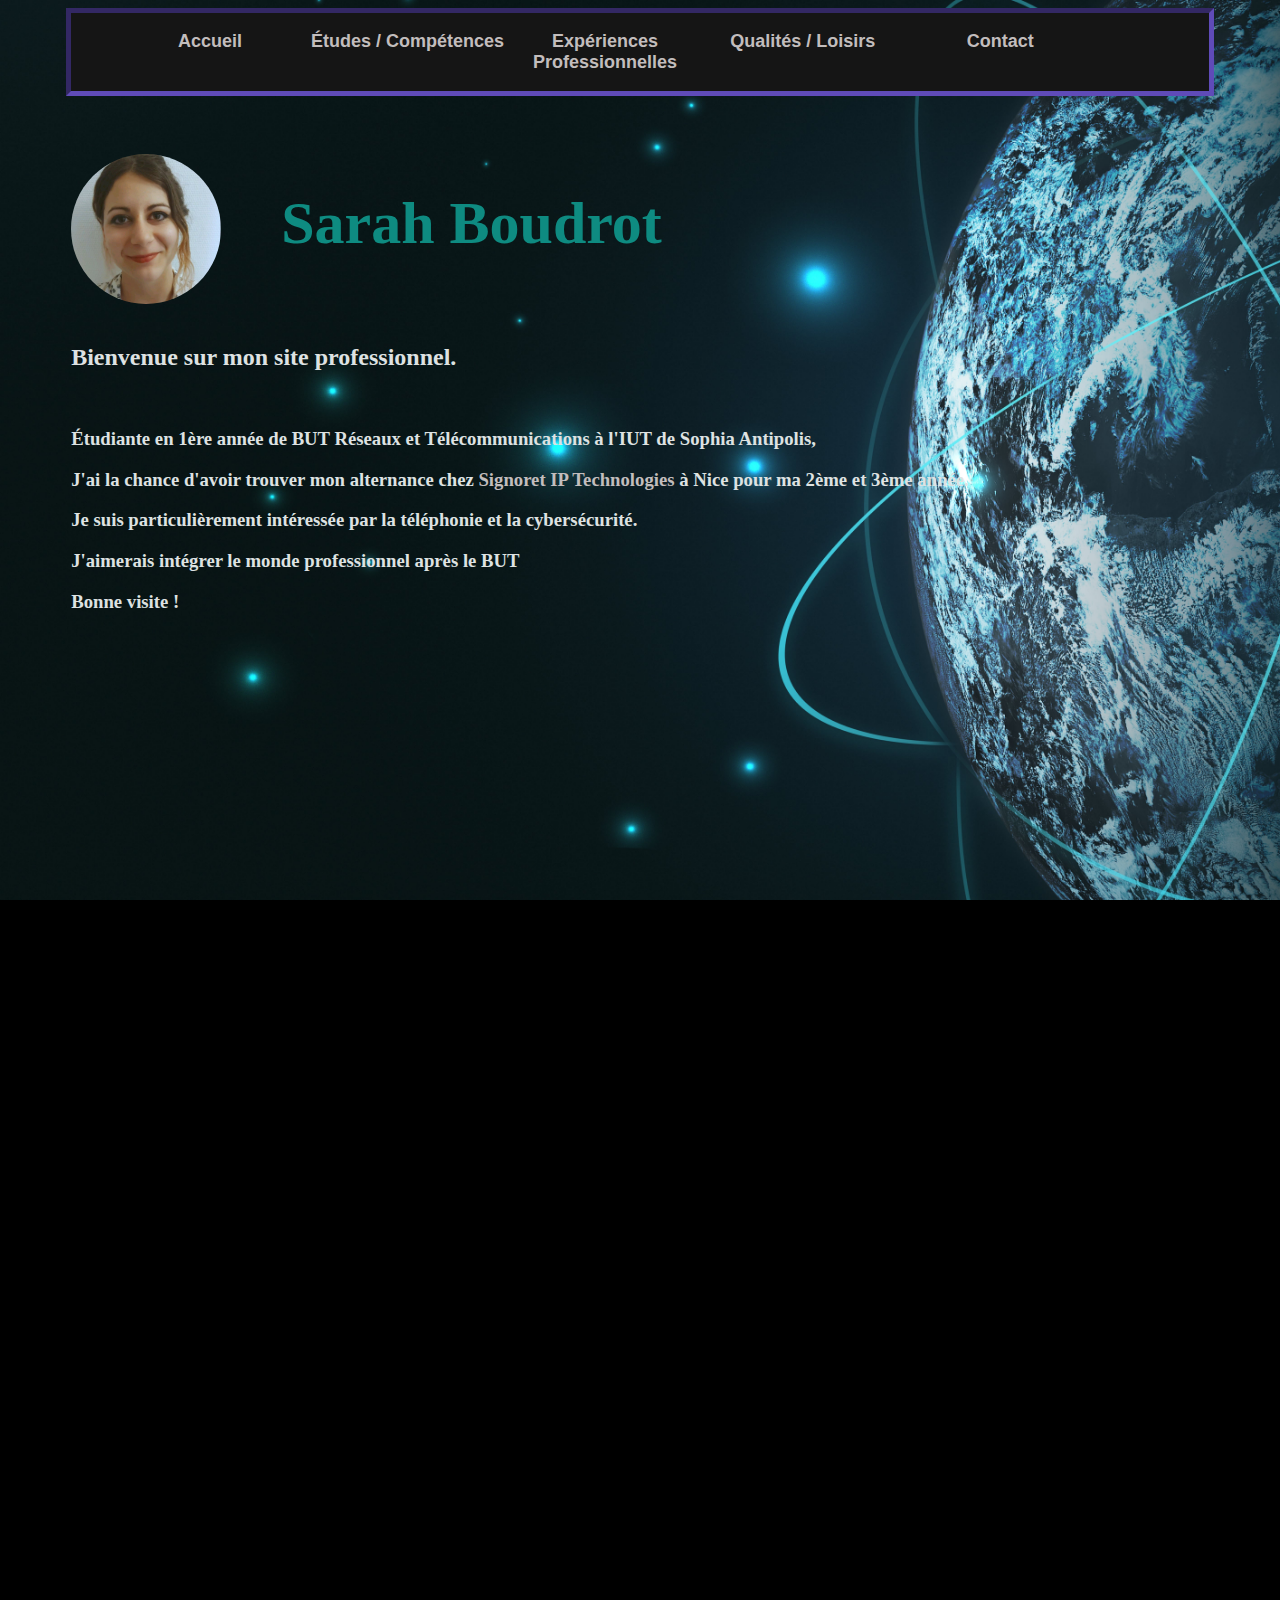
<file: index.html>
<!DOCTYPE html>
<html lang="fr">
<head>
<meta charset="utf-8" />
<link rel="stylesheet" href="page1.css" />
<title>Sarah_Boudrot</title>
</head>

<body>
<nav>
	<ul>
	    <li><a href="index.html">Accueil</a></li>
	    <li><a href="page2.html">Études / Compétences </a></li>
	    <li><a href="page3.html">Expériences Professionnelles</a></li>
	    <li><a href="page4.html">Qualités / Loisirs</a></li>
	    <li><a href="page5.html">Contact</a></li>
	</ul> 
</nav>
<br>
<div><h1><img src="sarah.jpg" alt="" />&emsp;Sarah Boudrot</h1>
<h2>Bienvenue sur mon site professionnel.</h2>
<br>
<h3>Étudiante en 1ère année de BUT Réseaux et Télécommunications à l'IUT de Sophia Antipolis,</h3>
<h3>J'ai la chance d'avoir trouver mon alternance chez <a id='signoret' href="http://www.signoret.fr/">Signoret IP Technologies</a> à Nice pour ma 2ème et 3ème année.</h3>
<h3>Je suis particulièrement intéressée par la téléphonie et la cybersécurité.</h3>
<h3>J'aimerais intégrer le monde professionnel après le BUT</h3>
<h3>Bonne visite ! </h3></div>
<div style="width:100%;height:0;padding-bottom:100%;position:relative;"><iframe src="https://giphy.com/embed/QWFP5vFLojlXuLtwl6" width="100%" height="100%" style="position:absolute" frameBorder="0" class="giphy-embed" allowFullScreen></iframe></div><p><a href="https://giphy.com/gifs/loop-gif-art-jupiter-QWFP5vFLojlXuLtwl6"></a></p>
	
</body>

</html>
</file>
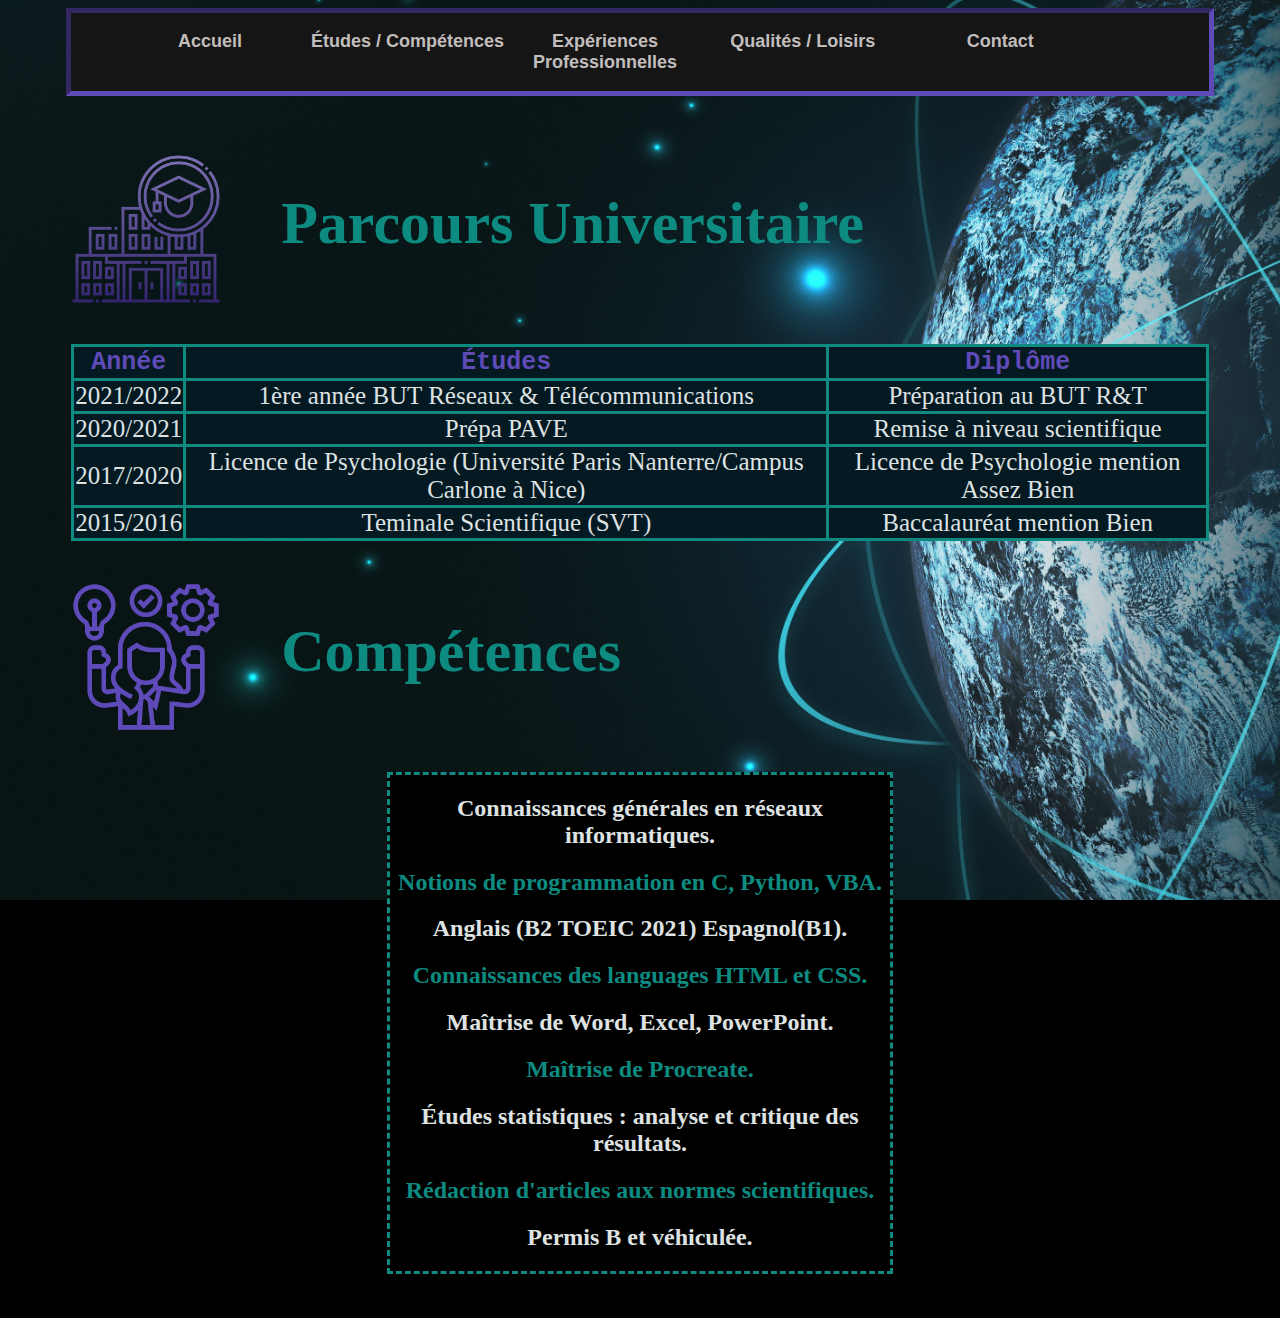
<file: page2.html>
<!DOCTYPE html>
<html lang="fr">
<head>
<meta charset="utf-8" />
<link rel="stylesheet" href="page2.css" />
<title>Sarah_Boudrot</title>
</head>

<body>
<nav>
	<ul>
	    <li><a href="page1.html">Accueil</a></li>
	    <li><a href="page2.html">Études / Compétences </a></li>
	    <li><a href="page3.html">Expériences Professionnelles</a></li>
	    <li><a href="page4.html">Qualités / Loisirs</a></li>
	    <li><a href="page5.html">Contact</a></li>
	</ul> 
</nav>
<br>
<div><h1><img src="universite.png" alt="icone_université" />&emsp;Parcours Universitaire</h1>
    <table>
        <tr id=firstlign>
            <td>Année</td>
            <td>Études</td>
            <td>Diplôme</td>
        
        <tr>
            <td>2021/2022</td>
            <td>1ère année BUT Réseaux & Télécommunications </td>
            <td>Préparation au BUT R&T</td>
        </tr>
        <tr >
            <td>2020/2021</td>
            <td>Prépa PAVE </td>
            <td>Remise à niveau scientifique </td>
        </tr>
        <tr>
            <td>2017/2020</td>
            <td>Licence de Psychologie  (Université Paris Nanterre/Campus Carlone à Nice) </td>
            <td>Licence de Psychologie mention Assez Bien</td>

        </tr>
        <tr>
            <td>2015/2016</td>
            <td>Teminale Scientifique (SVT) </td>
            <td>Baccalauréat mention Bien </td>
            
        </tr>
     </table>
<h1><img src="competence.png" alt="icone_competences" />&emsp;Compétences</h1>

<div id="menu"><h2> Connaissances générales en réseaux informatiques.</h2>
    <h2 class=pair>Notions de programmation en C, Python, VBA.</h2>

    <h2>Anglais (B2 TOEIC 2021) Espagnol(B1). <br></h2>
    
    <h2 class=pair>Connaissances des languages HTML et CSS.<br></h2>
    
    <h2>Maîtrise de Word, Excel, PowerPoint.<br></h2>
    
    <h2 class=pair>Maîtrise de Procreate.<br></h2>
    
    <h2>Études statistiques : analyse et critique des résultats.<br></h2>
    
    <h2 class=pair>Rédaction d'articles aux normes scientifiques.<br></h2>
    
    <h2>Permis B et véhiculée.</h2></div>

   <br>
   <br>
</div>
</body>

</html>
</file>
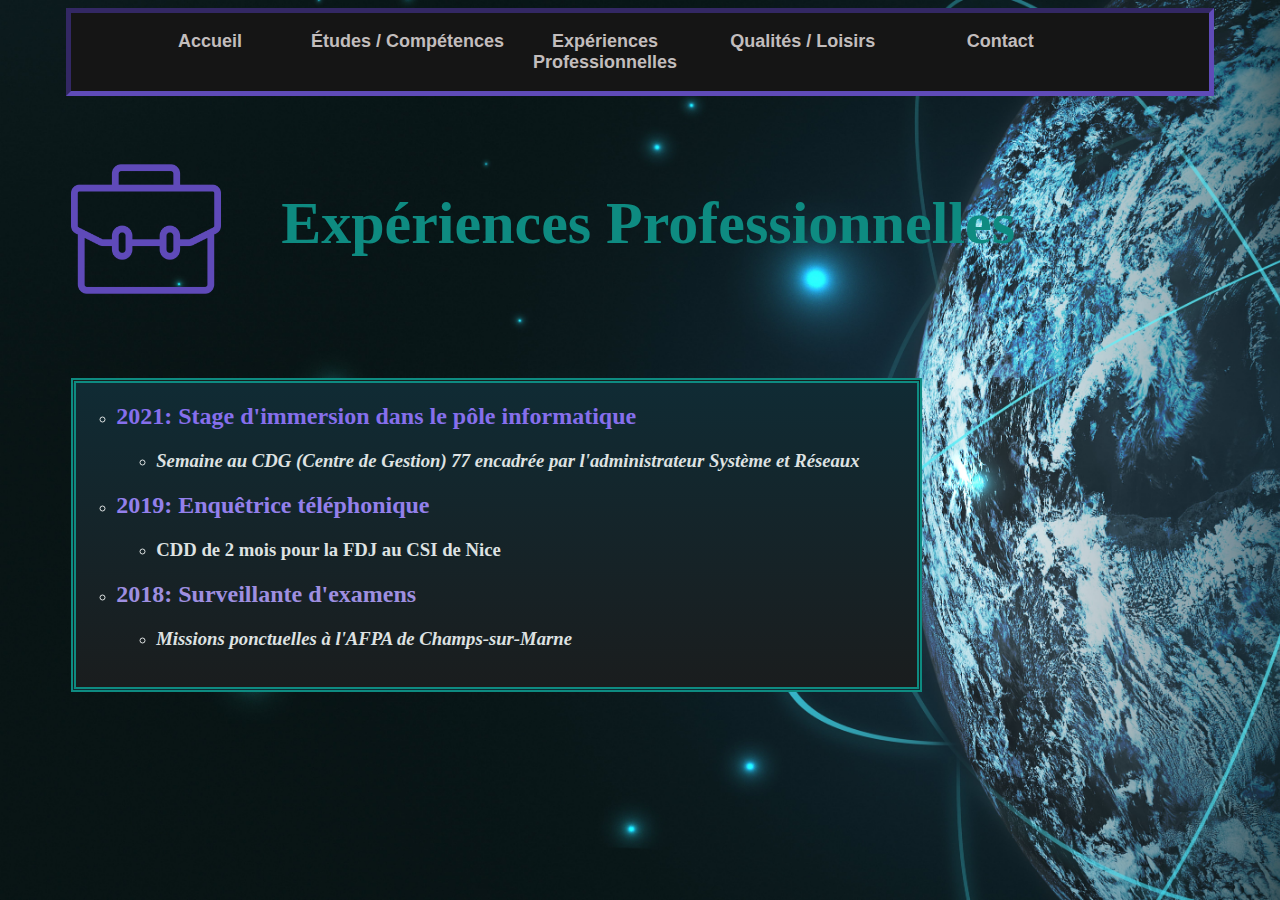
<file: page3.html>
<!DOCTYPE html>
<html lang="fr">
<head>
<meta charset="utf-8" />
<link rel="stylesheet" href="page3.css" />
<title>Sarah_Boudrot</title>
</head>

<body>
<nav>
	<ul>
	    <li><a href="index.html">Accueil</a></li>
	    <li><a href="page2.html">Études / Compétences </a></li>
	    <li><a href="page3.html">Expériences Professionnelles</a></li>
	    <li><a href="page4.html">Qualités / Loisirs</a></li>
	    <li><a href="page5.html">Contact</a></li>
	</ul> 
</nav>
<br>
<div><h1><img src="emploi.png" alt="icone_cartable" />&emsp;Expériences Professionnelles</h1>
    <br>
<table>
    <ul id="emploi">

              <li><h2 id="liste">2021: Stage d'immersion dans le pôle informatique </h2></li>
                  <ul>
                      <li class="ssliste"><h3>Semaine au CDG (Centre de Gestion) 77 encadrée par l'administrateur Système et Réseaux</h3></li>
                  </ul>
    <li><h2 id="liste2">2019: Enquêtrice téléphonique</li></h2>
    <ul>
        <li id="ssliste"><h3>CDD de 2 mois pour la FDJ au CSI de Nice</li></h3>
    </ul>
    <li><h2 id="liste3">2018: Surveillante d'examens</h2></li>
    <ul>
         <li class="ssliste"><h3>Missions ponctuelles à l'AFPA de Champs-sur-Marne</li></h3>
    </ul>
    <br>
  </table>
</div>
<br>
<br>
</body>

</html>
</file>
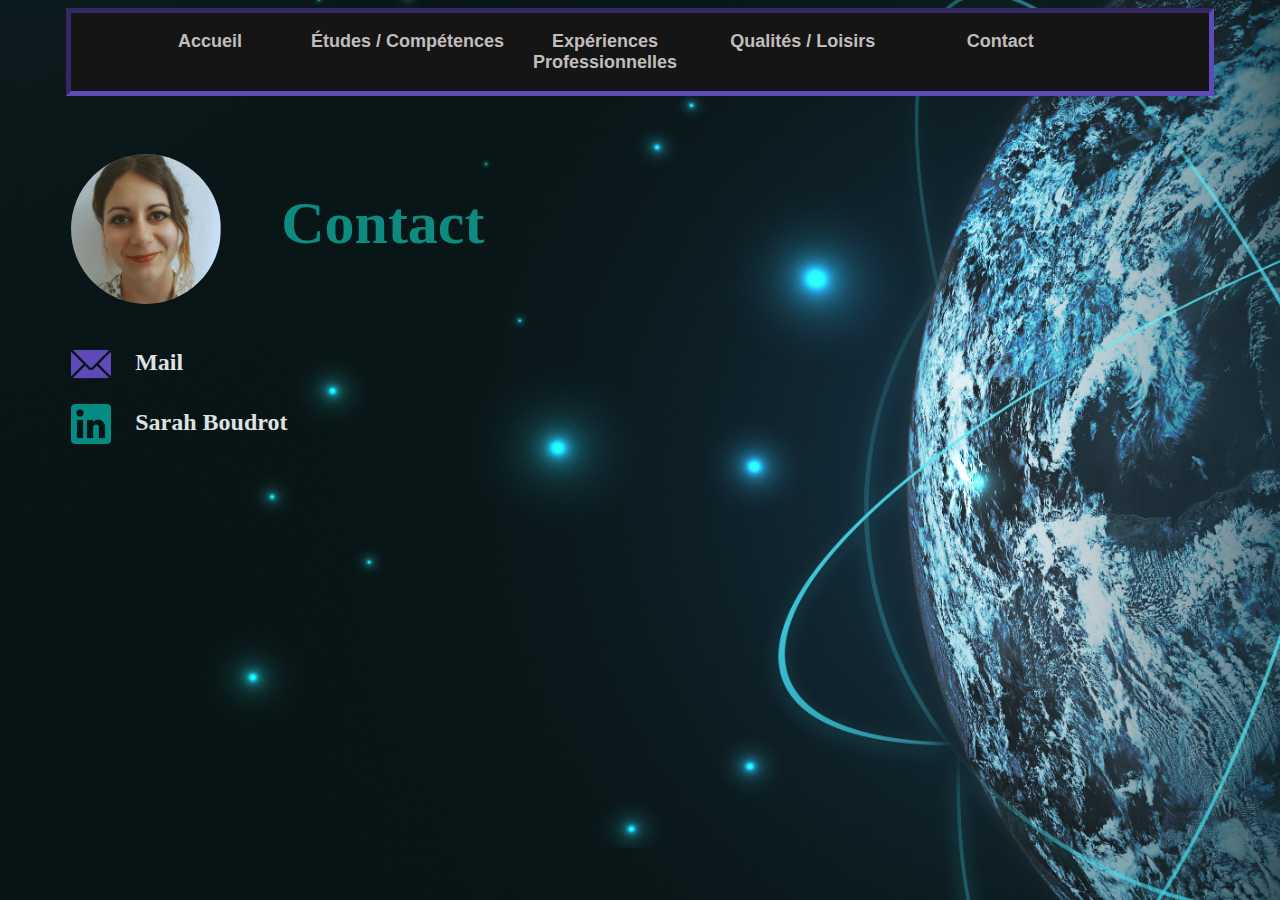
<file: page5.html>
<!DOCTYPE html>
<html lang="fr">
<head>
<meta charset="utf-8" />
<link rel="stylesheet" href="page5.css" />
<title>Sarah_Boudrot</title>
</head>

<body>
<nav>
	<ul>
	    <li><a href="index.html">Accueil</a></li>
	    <li><a href="page2.html">Études / Compétences </a></li>
	    <li><a href="page3.html">Expériences Professionnelles</a></li>
	    <li><a href="page4.html">Qualités / Loisirs</a></li>
	    <li><a href="page5.html">Contact</a></li>
	</ul> 
</nav>
<br>
<div><h1><img src="sarah.jpg" alt="" />&emsp;Contact</h1>
<h2><a href="mailto:sarah_boudrot&#64;outlook.fr"><img class="mail" src="email.png" alt="icone_mail"/></a>&emsp;Mail</h2>
<h2><a href="https://www.linkedin.com/in/sarah-boudrot-648037206"><img class="mail" src="linkedin.png" alt="icone_linkedin"/></a>&emsp;Sarah Boudrot</h2>
<br>

</div>
</body>

</html>
</file>
<file: page1.css>
/*Réinitilisation des marges intérieures extérieures des éléments du site web*/
body {
    background-image:url(imagefond-min.jpg);
    background-size: cover;
    background-attachment:fixed;
    background-repeat: no-repeat;
    color :#dee2e2;
    font-family:"Book Antiqua";
    background-color: black;
    }
nav{
margin: 0px;
padding:0px;
font-family: Roboto,sans-serif; 
 } 

/*enlever les puces du menu*/
nav ul{
text-decoration: none;
list-style-type: none;
 }

nav {
	width: 90%;
	margin: 0 auto;
  font-size: large;
  border: #5f4bb8 5px inset;
  background-color: rgb(21,21,21);
  
}
a:link 
{ 
 text-decoration:none; /*enlever le sous-lignement*/
 font-weight:bold;
} 
nav a:hover {color: #0e8b81;} 
a{color:#c2bdbd}

/*Mettre éléments de la liste sur la même ligne (float), width espacer les différents onglets */
nav {
text-align: center
}
#nav a {
	display:inline-block;
	margin: 0 30px;
}
nav li{
float: left;
width: 18%;
text-align: center;
display: inline;
}
nav ul::after{
content:"";
display:table;
clear: both;
}


h1 {
color:#0e8b81;
font-weight : bold;
font-stretch:expanded;
font-size:60px;
}
img {
	width: 150px;
	height: 150px;
	border-radius: 50%;
	vertical-align:middle;
}
div {
	margin-left: 5%;	
}
</file>
<file: page2.css>
/*Réinitilisation des marges intérieures extérieures des éléments du site web*/
body {
    background-image:url(imagefond-min.jpg);
    background-size: cover;
    background-attachment:fixed;
    background-repeat: no-repeat;
    color :#dee2e2;
    font-family: "Book Antiqua";
    background-color: black;
    }
nav{
margin: 0px;
padding:0px;
font-family: Roboto,sans-serif; 
 } 

/*enlever les puces du menu*/
nav ul{
text-decoration: none;
list-style-type: none;
 }

nav {
	width: 90%;
	margin: 0 auto;
  font-size: large;
  border: #5f4bb8 5px inset;
  background-color: rgb(21,21,21);
  
}
a:link 
{ 
 text-decoration:none; /*enlever le sous-lignement*/
 font-weight:bold;
} 
nav a:hover {color: #0e8b81;} 
a{color:#c2bdbd}

/*Mettre éléments de la liste sur la même ligne (float), width espacer les différents onglets */
nav {
text-align: center
}
#nav a {
	display:inline-block;
	margin: 0 30px;
}
nav li{
float: left;
width: 18%;
text-align: center;
display: inline;
}
nav ul::after{
content:"";
display:table;
clear: both;
}


h1 {
color:#0e8b81;
font-weight : bold;
font-stretch:expanded;
font-size:60px;
}
img {
	width: 150px;
	height: 150px;
	vertical-align:middle;
}
div {
	margin-left: 5%;
    margin-right: 5%;	
}
td
{
    border: 3px solid #0e8b81;
    text-align: center;
}
#firstlign{
    text-align: center;
    font-weight:bolder;
    color:#5f4bb8;
    font-family:Courier;

}
table { 
border-color:#0e8b81;
background-color: #051922;
font-size:25px;
border-collapse: collapse; /* Les bordures du tableau seront collées (plus joli) */
}
h2,ul {
text-align:center;


}
#menu{
    background-color:black;
    width: 500px;
    margin: auto;
    border-style: dashed;
    border-color: #0e8b81;
}
.pair{
color:#0e8b81 ;
}
</file>
<file: page3.css>
/*Réinitilisation des marges intérieures extérieures des éléments du site web*/
body {
    background-image:url(imagefond-min.jpg);
    background-size: cover;
    background-attachment:fixed;
    background-repeat: no-repeat;
    color :#dee2e2;
    font-family:"Book Antiqua";
    background-color: black;
    }
nav{
margin: 0px;
padding:0px;
font-family: Roboto,sans-serif; 
 } 

/*enlever les puces du menu*/
nav ul{
text-decoration: none;
list-style-type: none;
 }

nav {
	width: 90%;
	margin: 0 auto;
  font-size: large;
  border: #5f4bb8 5px inset;
  background-color: rgb(21,21,21);
  
}
a:link 
{ 
 text-decoration:none; /*enlever le sous-lignement*/
 font-weight:bold;
} 
nav a:hover {color: #0e8b81;} 
a{color:#c2bdbd}

/*Mettre éléments de la liste sur la même ligne (float), width espacer les différents onglets */
nav {
text-align: center
}
#nav a {
	display:inline-block;
	margin: 0 30px;
}
nav li{
float: left;
width: 18%;
text-align: center;
display: inline;
}
nav ul::after{
content:"";
display:table;
clear: both;
}


h1 {
color:#0e8b81;
font-weight : bold;
font-stretch:expanded;
font-size:60px;
}
img {
	width: 150px;
	height: 150px;
	vertical-align:middle;
}
div {
	margin-left: 5%;	
}
#emploi {
    list-style: circle;
    background:linear-gradient(#102B34,#1A1d1E);
    border:thick double #0e8b81;
    margin-right:350px;
}
.ssliste{
    font-style: oblique;

}
#liste{
color:#866fec  ;
}
#liste2{
color:#9380eb  ;
}
#liste3{
color:#9e8fe0;
}
</file>
<file: page5.css>
/*Réinitilisation des marges intérieures extérieures des éléments du site web*/
body {
    background-image:url(imagefond-min.jpg);
    background-size: cover;
    background-attachment:fixed;
    background-repeat: no-repeat;
    color :#dee2e2;
    font-family:"Book Antiqua";
    background-color: black;
    }
nav{
margin: 0px;
padding:0px;
font-family: Roboto,sans-serif; 
 } 

/*enlever les puces du menu*/
nav ul{
text-decoration: none;
list-style-type: none;
 }

nav {
	width: 90%;
	margin: 0 auto;
  font-size: large;
  border: #5f4bb8 5px inset;
  background-color: rgb(21,21,21);
  
}
a:link 
{ 
 text-decoration:none; /*enlever le sous-lignement*/
 font-weight:bold;
} 
nav a:hover {color: #0e8b81;} 
a{color:#c2bdbd}

/*Mettre éléments de la liste sur la même ligne (float), width espacer les différents onglets */
nav {
text-align: center
}
#nav a {
	display:inline-block;
	margin: 0 30px;
}
nav li{
float: left;
width: 18%;
text-align: center;
display: inline;
}
nav ul::after{
content:"";
display:table;
clear: both;
}

.mail {
    width: 40px;
	height: 40px;
    border-radius: 0%;
}
h1 {
color:#0e8b81;
font-weight : bold;
font-stretch:expanded;
font-size:60px;
}
img {
	width: 150px;
	height: 150px;
	border-radius: 50%;
	vertical-align:middle;
}

div {
	margin-left: 5%;	
}
</file>
